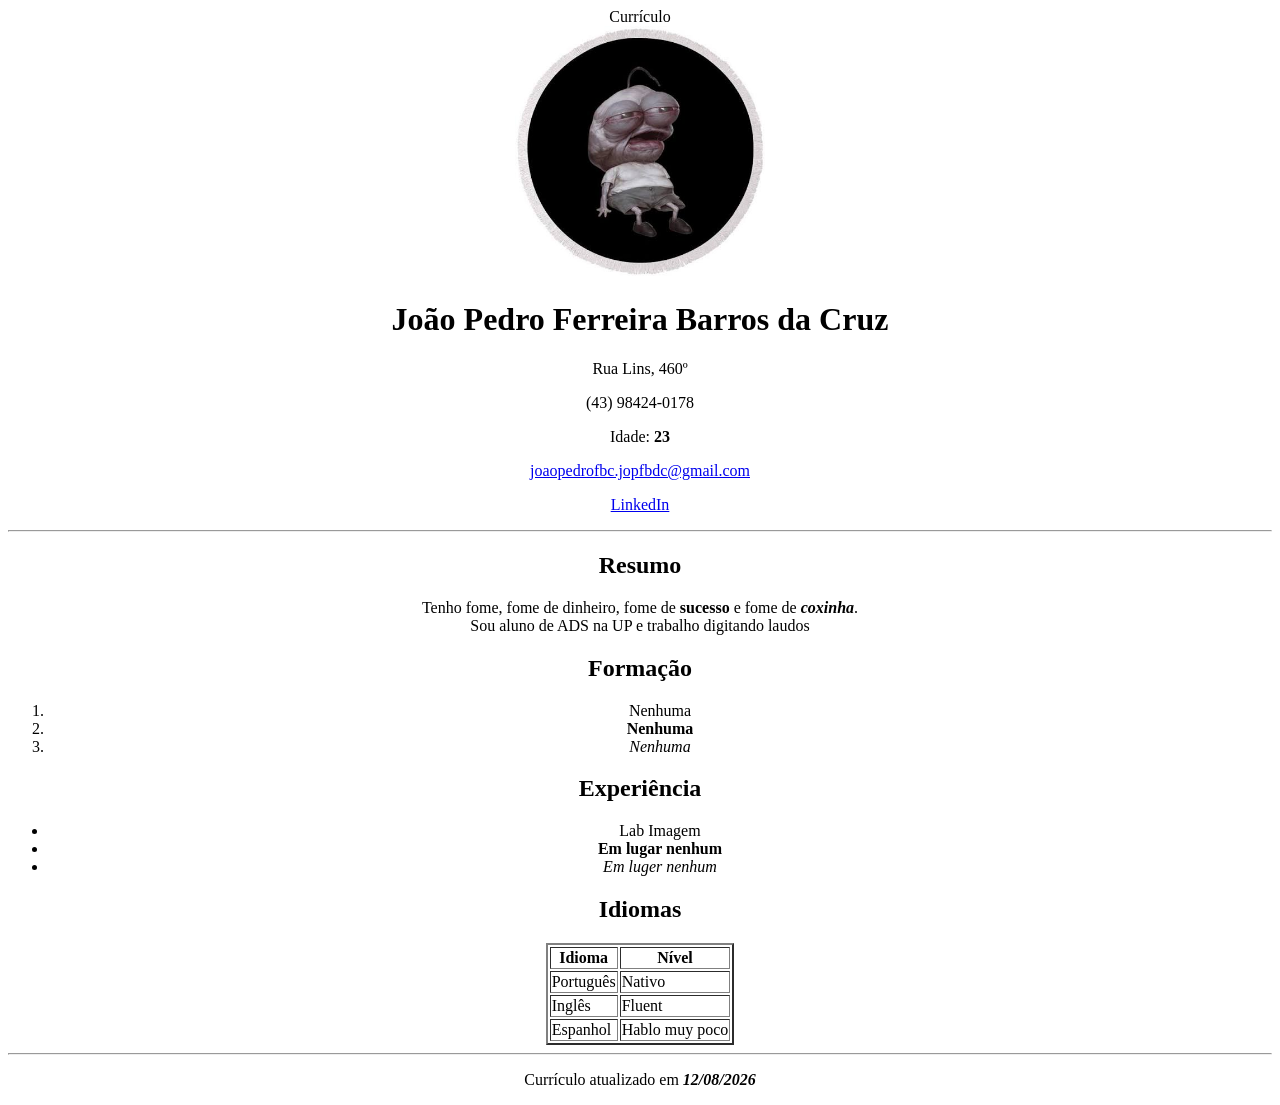
<file: aula_2/index.html>
<!DOCTYPE html>
<html lang="pt-br">
    <head>
        <meta charset="UTF-8">
        <tittle><center>Currículo</center></tittle>

    </head>

    <body>
        <center>
        <div id="cabeçalho">
            <img src="./images/foto_de_perfil.jpg" alt="Foto de Perfil" width="250" height="250">
            <h1>João Pedro Ferreira Barros da Cruz</h1>
            <p>Rua Lins, 460º</p>
            <p>(43) 98424-0178</p>
            <p>Idade: <b>23</b></p>
            <p>
                <a href="mailto:joaopedrofbc.jopfbdc@gmail.com">joaopedrofbc.jopfbdc@gmail.com</a>
            </p>
            <p>
                <a href="https://www.linkedin.com">LinkedIn</a>
            </p>
        </div>
        <hr>
        <div id="conteudo">
            <div>
                <h2>Resumo</h2>
                <p>
                    Tenho fome, fome de dinheiro, fome de <b>sucesso</b> e fome de <i><b>coxinha</b></i>.<br>
                    Sou aluno de ADS na UP e trabalho digitando laudos
                </p>
            </div>

            <div>
                <h2>Formação</h2>
                <ol>
                    <li>Nenhuma</li>
                    <li><b>Nenhuma</b></li>
                    <li><i>Nenhuma</i></li>
                </ol>
            </div>

            <div>
                <h2>Experiência</h2>
                <ul>
                    <li>Lab Imagem</li>
                    <li><b>Em lugar nenhum</b></li>
                    <li><i>Em luger nenhum</i></li>
                </ul>
            </div>

            <div>
                <h2>Idiomas</h2>
                <table border="2">
                    <tr>
                        <th>Idioma</th>
                        <th>Nível</th>
                    </tr>

                    <tr>
                        <td>Português</td>
                        <td>Nativo</td>
                    </tr>

                    <tr>
                        <td>Inglês</td>
                        <td>Fluent</td>
                    </tr>

                    <tr>
                        <td>Espanhol</td>
                        <td>Hablo muy poco</td>
                    </tr>
                </table>
            </div>
            <hr>

        </div>

        <div id="rodape">
            <p>
                Currículo atualizado em <b><i>12/08/2026</i></b></p>
            </p>
        </div>
        </center>
    </body>
</html>
</file>
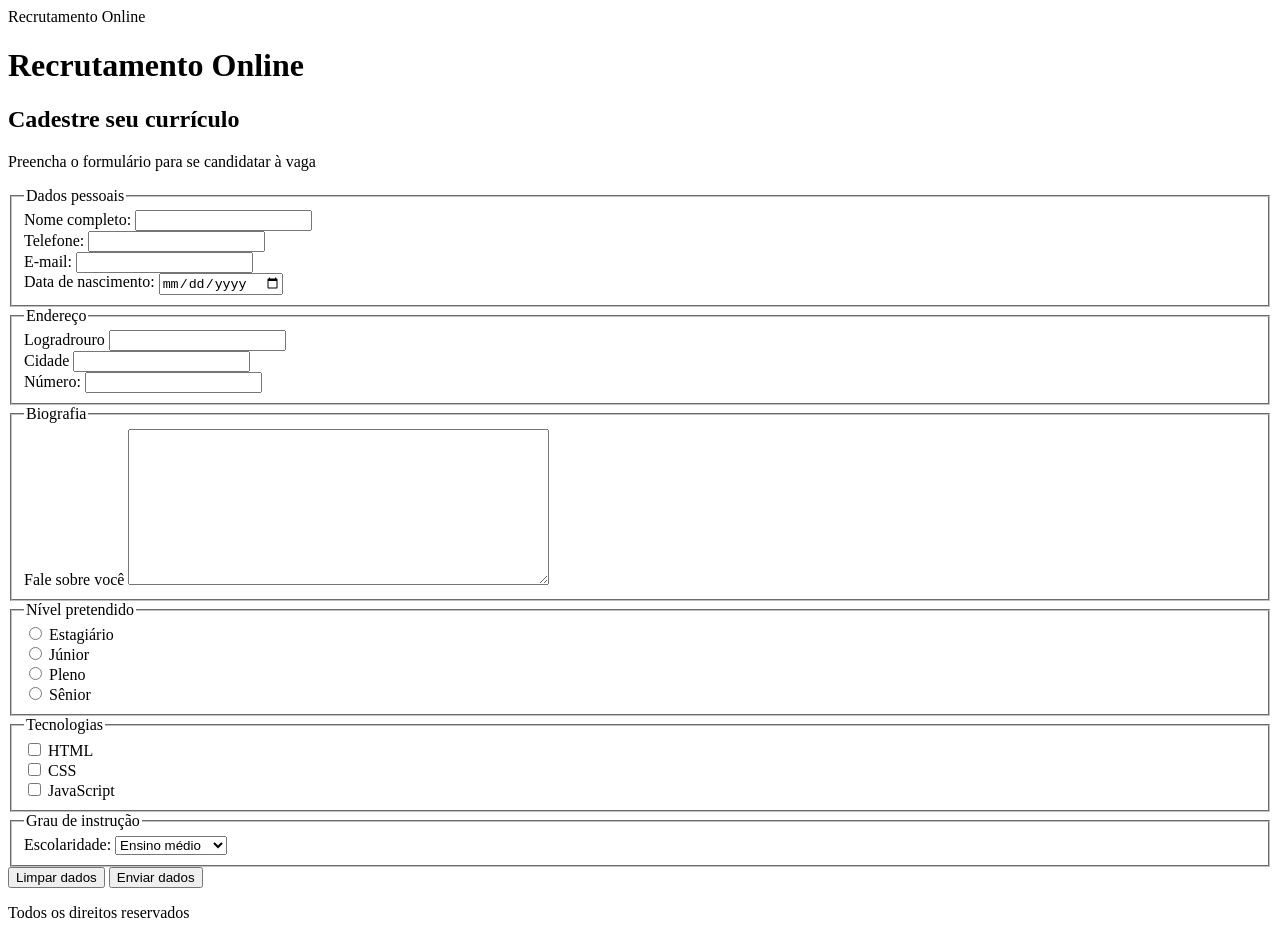
<file: aula_3/index.html>
<!DOCTYPE html>
<html lang="pt-br">
    <head>
        <tittle>Recrutamento Online</tittle>
        <meta charset="UTF-8">
    </head>
    <body>
        <header>
            <h1>Recrutamento Online</h1>
        </header>
        <main>
            <section>
                <h2>Cadestre seu currículo</h2>
                <form action="#" method="get">
                    <p>Preencha o formulário para se candidatar à vaga</p>
                    <fieldset>
                        <legend>Dados pessoais</legend>
                        <div>
                            <lable for="nome_id">Nome completo:</lable>
                            <input id="nome_id" 
                                   name="nome" 
                                   type="text">
                        </div>

                        <div>
                            <lable for="telefone_id">Telefone:</lable>
                            <input id="telefone_id" 
                                   nome="telefone" 
                                   type="tel">
                        </div>

                        <div>
                            <lable for="email_id">E-mail:</lable>
                            <input id="email_id"
                                   name="email" 
                                   type="email">
                        </div>

                        <div>
                            <lable for="data_nasc_id">Data de nascimento:</lable>
                            <input id="data_nasc_id" 
                                   name="data_nasc" 
                                   type="date">
                        </div>
                    </fieldset>

                    <fieldset>
                        <legend>Endereço</legend>
                        <div>
                            <lable for="logradouro_id">Logradrouro</lable>
                            <input id="logradouro_id" 
                                   name="logradouro" 
                                   type="text">
                        </div>

                        <div>
                            <lable for="cidade_id">Cidade</lable>
                            <input id="cidade_id" name="cidade" type="text">
                        </div>

                        <div>
                            <lable for="numero_id">Número:</lable>
                            <input id="numero_id" 
                                   name="numero" 
                                   type="number">
                        </div>
                    </fieldset>

                    <fieldset>
                        <legend>Biografia</legend>
                        <div>
                            <lable for="resumo_id">Fale sobre você</lable>
                            <textarea id="resumo_id" 
                                      name="resumo" 
                                      rows="10" 
                                      cols="50"></textarea>
                        </div>
                    </fieldset>

                    <fieldset>
                        <legend>Nível pretendido</legend>
                        <div>
                            <input id="estagiário_id"
                                   name="nivel" 
                                   type="radio"
                                   value="estagiário">
                            <lable for="estagiário_id">Estagiário</lable>
                        </div>

                        <div>
                            <input id="junior_id"
                                   name="nivel"
                                   type="radio"
                                   value="junior">
                            <lable for="junior_id">Júnior</lable>
                        </div>

                        <div>
                            <input id="pleno_id"
                                   name="nivel"
                                   type="radio"
                                   value="pleno">
                            <lable for="pleno_id">Pleno</lable>
                        </div>

                        <div>
                            <input id="senior_id"
                                   name="nivel"
                                   type="radio"
                                   value="senior">
                            <lable for="senior_id">Sênior</lable>
                        </div>
                    </fieldset>

                    <fieldset>
                        <legend>Tecnologias</legend>
                        <div>
                            <input id="tec_html_id"
                                   name="tecnologia"
                                   type="checkbox"
                                   value="html">
                            <lable for="tec_html_id">HTML</lable>
                        </div>

                        <div>
                            <input id="tec_css_id"
                                   name="tecnologias"
                                   type="checkbox"
                                   value="css">
                            <lable for="tec_css_id">CSS</lable>
                        </div>

                        <div>
                            <input id="tec_js_id"
                                   name="tecnologias"
                                   type="checkbox"
                                   value="js">
                            <lable for="tec_js_id">JavaScript</lable>
                        </div>
                    </fieldset>

                    <fieldset>
                        <legend>Grau de instrução</legend>
                        <div>
                            <lable for="escolaridade_id">Escolaridade:</lable>
                            <select id="escolaridade_id" name="escolaridade">
                                <option value="medio">Ensino médio</option>
                                <option value="graduação">Graduação</option>
                                <option value="pos">Pós graduação</option>  
                            </select>
                        </div>
                    </fieldset>
                    
                    <div>
                        <button type="reset">Limpar dados</button>
                        <button type="submit">Enviar dados</button>
                    </div>
                </form>
            </section>
        </main>
        <footer>
            <p>Todos os direitos reservados</p>
        </footer>
    </body>
</html>
</file>
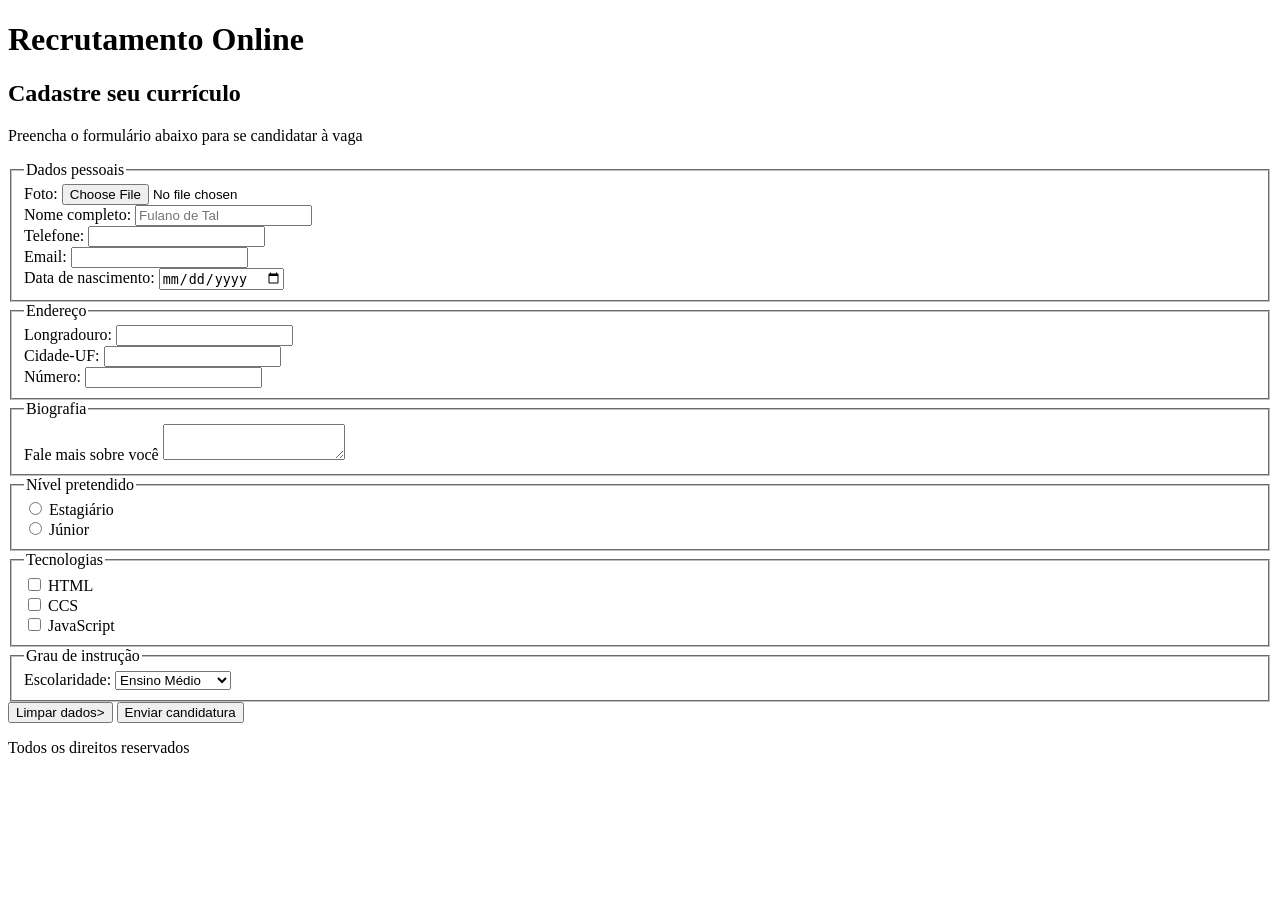
<file: aula_4/index.html>
<!DOCTYPE html>
<html lang="pt-br">
  <head>
    <title>Recrutamento Online</title>
    <meta charset="UTF-8">
  </head>
  <body>
    <header>
       <h1>Recrutamento Online</h1>
    </header>
    <main>
       <section>
          <h2>Cadastre seu currículo</h2>
          <form action="https://postman-echo.com/post" method="post" enctype="miltipart/form-data">
            <p>Preencha o formulário abaixo para se candidatar à vaga</p>
            <fieldset>
                <legend>Dados pessoais</legend>
               <div>
                <label for="foto_id">Foto:</label>
                <input id="foto_id" name="foto" type="file" accept="image/*">
               </div>
                <div>
                    <label for="nome_id">Nome completo:</label>
                    <input id="nome_id" name="nome" type="text" placeholder="Fulano de Tal">
                 </div>
                 <div>
                    <label for="telefone_id">Telefone:</label>
                    <input id="telefone_id" name="telefone" type="tel" required>
                 </div>
                 <div>
                    <label for="email_id">Email:</label>
                    <input id="email_id" name="email" type="email">
                 </div>
                 <div>
                    <label for="data_nasc_id">Data de nascimento:</label>
                    <input id="data_nasc_id" name="data_nasc" type="date">
                 </div>
            </fieldset>
            <fieldset>
                <legend>Endereço</legend>
                <div>
                    <label for="longradouro_id">Longradouro:</label>
                    <input id="longradouro_id" name="longradouro" type="text">
                </div>
                <div>
                    <label for="cidade_id">Cidade-UF:</label>
                    <input id="cidade_id" name="cidade" type="text">
                </div>
                <div> 
                    <label for="numero_id">Número:</label>
                    <input id="numero_id" name="numero" type="number">
                </div>
            </fieldset>
            <fieldset>
                <legend>Biografia</legend>
                <div>
                    <label for="resumo_id">Fale mais sobre você</label>
                    <textarea id="resumo_id" name="resumo" rowrs="16"></textarea>
                </div>
            </fieldset>
            <fieldset>
                <legend>Nível pretendido</legend>
                <div>
                    <input id="estagiário_id" name="nível" type="radio" value="estagiário">
                    <label for="estagiário_id">Estagiário</label>
                </div>
                <div>
                    <input id="junior_id" name="nível" type="radio" value="junior">
                    <label fdor="junior_id">Júnior</label>
                </div>
            </fieldset>
            <fieldset>
                <legend>Tecnologias</legend>
                <div>
                    <input id="tech_html_id" name="tecnologia" type="checkbox" value="html">
                    <label for="tech_html_id">HTML</label>
                </div>
                <div>
                  <input id="tec_css_id" name="tecnologia" type="checkbox" value="css">
                    <label for="tec_css_id">CCS</label>
                </div>
                <div>
                     <input id="tec_js_id" name="tecnologia" type="checkbox" value="js">
                    <label for="tec_js_id">JavaScript</label>
                </div>
            </fieldset>
            <fieldset>
                <legend>Grau de instrução</legend>
                <div>
                    <label for="escolaridade_id">Escolaridade:</label>
                    <select id="escolaridade_id" name="escolaridade">
                    <option value="medio">Ensino Médio</option>
                    <option value="garduacao">Graduação</option>
                    <option value="pos">Pós-Graduação</option>
                <select>
                </div>
            </fieldset>
            <div>
            <button type="reset">Limpar dados></button>
            <button typr="submit">Enviar candidatura</button>
            </div>
          </form>
       </section>
    </main>
    <footer>
<p>Todos os direitos reservados</p>
    </footer>
  </body>
</html>
</file>
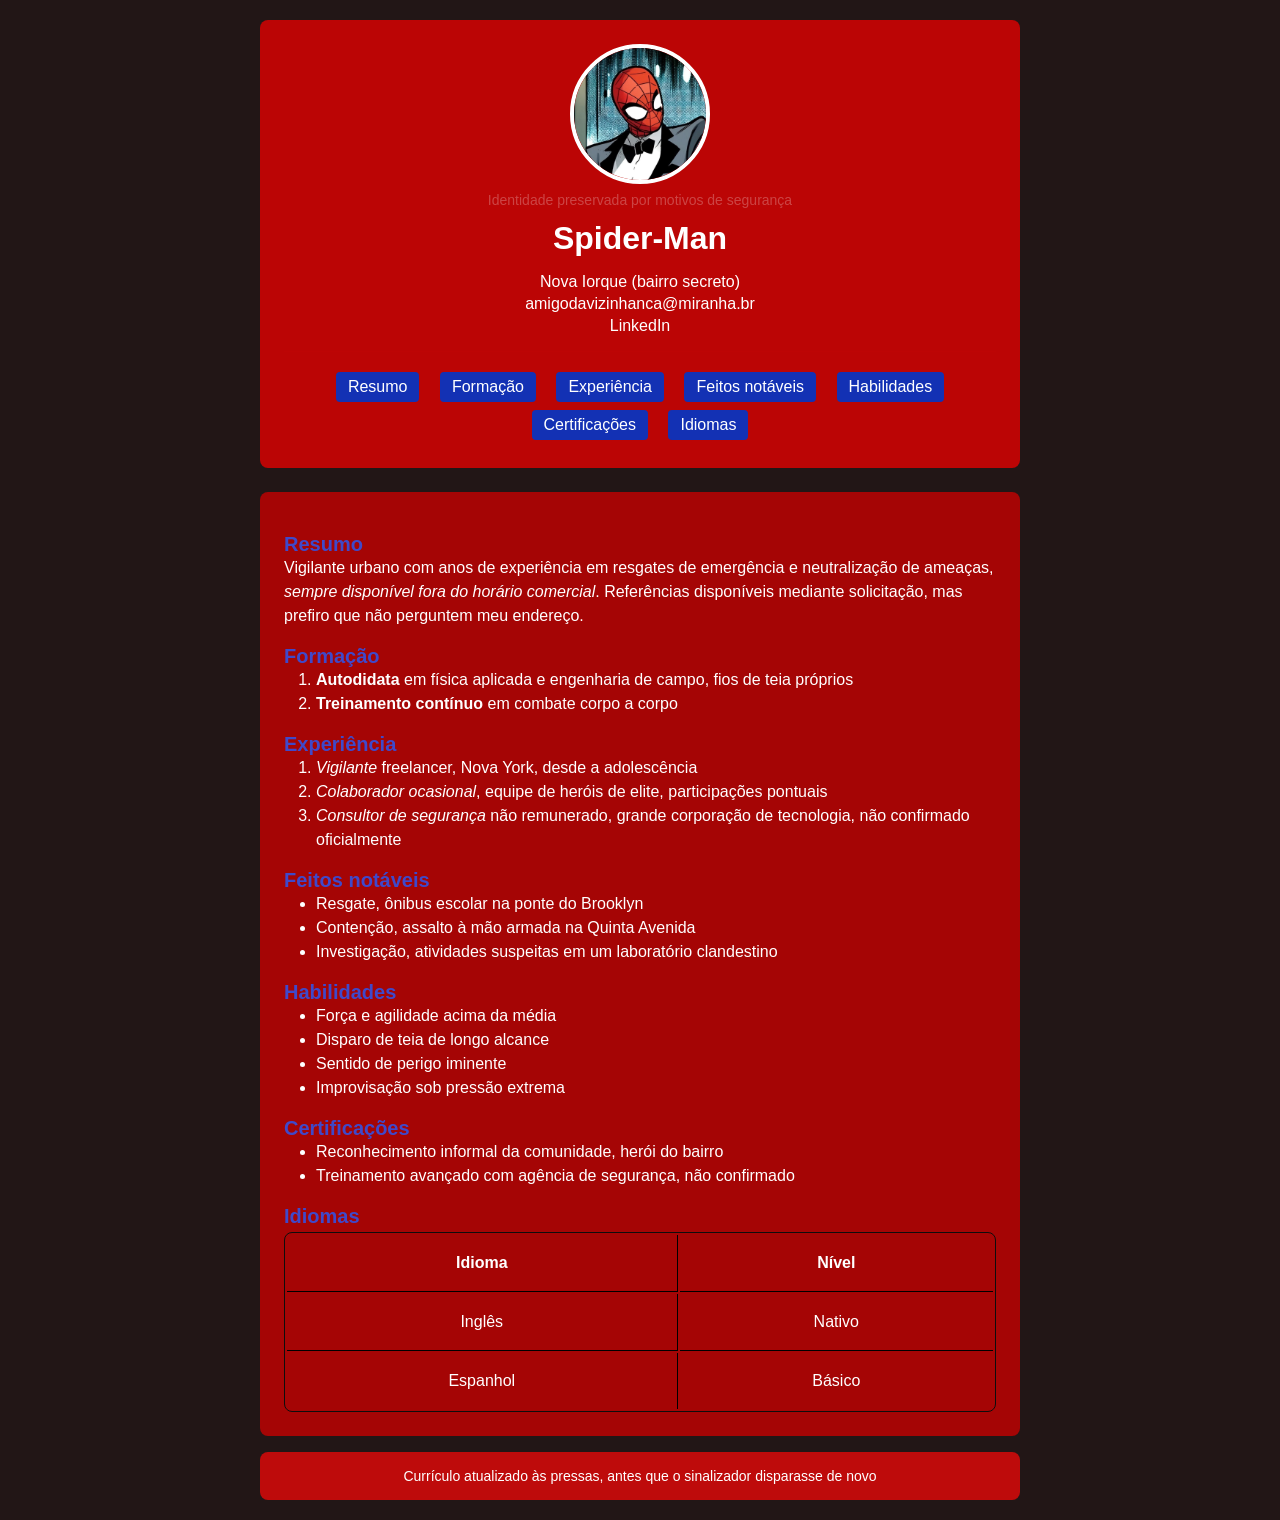
<file: aula_5/index.html>
<!DOCTYPE html>
<html lang="pt-br">
<head>
  <meta charset="UTF-8" />
  <meta name="viewport" content="width=device-width, initial-scale=1.0" />
  <title>Currículo Spider-Man</title>
  <link rel="stylesheet" href="./style/global.css">
</head>
<body>
  <header>
    <figure>
      <img src="./imagens/miranha.jpg" alt="Foto de perfil, pessoa mascarada com traje vermelho e azul" />
      <figcaption>Identidade preservada por motivos de segurança</figcaption>
    </figure>
    <h1>Spider-Man</h1>
    <div class="header-info">
      <p>Nova Iorque (bairro secreto)</p>
      <p>
        <a href="mailto:amigodavizinhanca@miranha.br">amigodavizinhanca@miranha.br</a>
      </p>
      <p>
        <a href="https://www.linkedin.com/in/miranha/">LinkedIn</a>
      </p>
      <nav>
        <ul>
          <li><a href="#resumo">Resumo</a></li>
          <li><a href="#formacao">Formação</a></li>
          <li><a href="#experiencia">Experiência</a></li>
          <li><a href="#feitos">Feitos notáveis</a></li>
          <li><a href="#habilidades">Habilidades</a></li>
          <li><a href="#certificacoes">Certificações</a></li>
          <li><a href="#idiomas">Idiomas</a></li>
        </ul>
      </nav>
    </div>
  </header>

  <main>
    <section id="resumo">
      <h2>Resumo</h2>
      <p>
        Vigilante urbano com anos de experiência em resgates de emergência e neutralização de ameaças,
        <em>sempre disponível fora do horário comercial</em>. Referências disponíveis mediante solicitação,
        mas prefiro que não perguntem meu endereço.
      </p>
    </section>

    <section id="formacao">
      <h2>Formação</h2>
      <ol>
        <li><strong>Autodidata</strong> em física aplicada e engenharia de campo, fios de teia próprios</li>
        <li><strong>Treinamento contínuo</strong> em combate corpo a corpo</li>
      </ol>
    </section>

    <section id="experiencia">
      <h2>Experiência</h2>
      <ol>
        <li><em>Vigilante</em> freelancer, Nova York, desde a adolescência</li>
        <li><em>Colaborador ocasional</em>, equipe de heróis de elite, participações pontuais</li>
        <li><em>Consultor de segurança</em> não remunerado, grande corporação de tecnologia, não confirmado oficialmente</li>
      </ol>
    </section>

    <section id="feitos">
      <h2>Feitos notáveis</h2>
      <ul>
        <li>Resgate, ônibus escolar na ponte do Brooklyn</li>
        <li>Contenção, assalto à mão armada na Quinta Avenida</li>
        <li>Investigação, atividades suspeitas em um laboratório clandestino</li>
      </ul>
    </section>

    <section id="habilidades">
      <h2>Habilidades</h2>
      <ul>
        <li>Força e agilidade acima da média</li>
        <li>Disparo de teia de longo alcance</li>
        <li>Sentido de perigo iminente</li>
        <li>Improvisação sob pressão extrema</li>
      </ul>
    </section>

    <section id="certificacoes">
      <h2>Certificações</h2>
      <ul>
        <li>Reconhecimento informal da comunidade, herói do bairro</li>
        <li>Treinamento avançado com agência de segurança, não confirmado</li>
      </ul>
    </section>

    <section id="idiomas">
      <h2>Idiomas</h2>
      <table>
        <thead>
          <tr>
            <th scope="col">Idioma</th>
            <th scope="col">Nível</th>
          </tr>
        </thead>
        <tbody>
          <tr>
            <td>Inglês</td>
            <td>Nativo</td>
          </tr>
          <tr>
            <td>Espanhol</td>
            <td>Básico</td>
          </tr>
        </tbody>
      </table>
    </section>
  </main>

  <footer>
    <p>Currículo atualizado às pressas, antes que o sinalizador disparasse de novo</p>
  </footer>
</body>

</html>
</file>
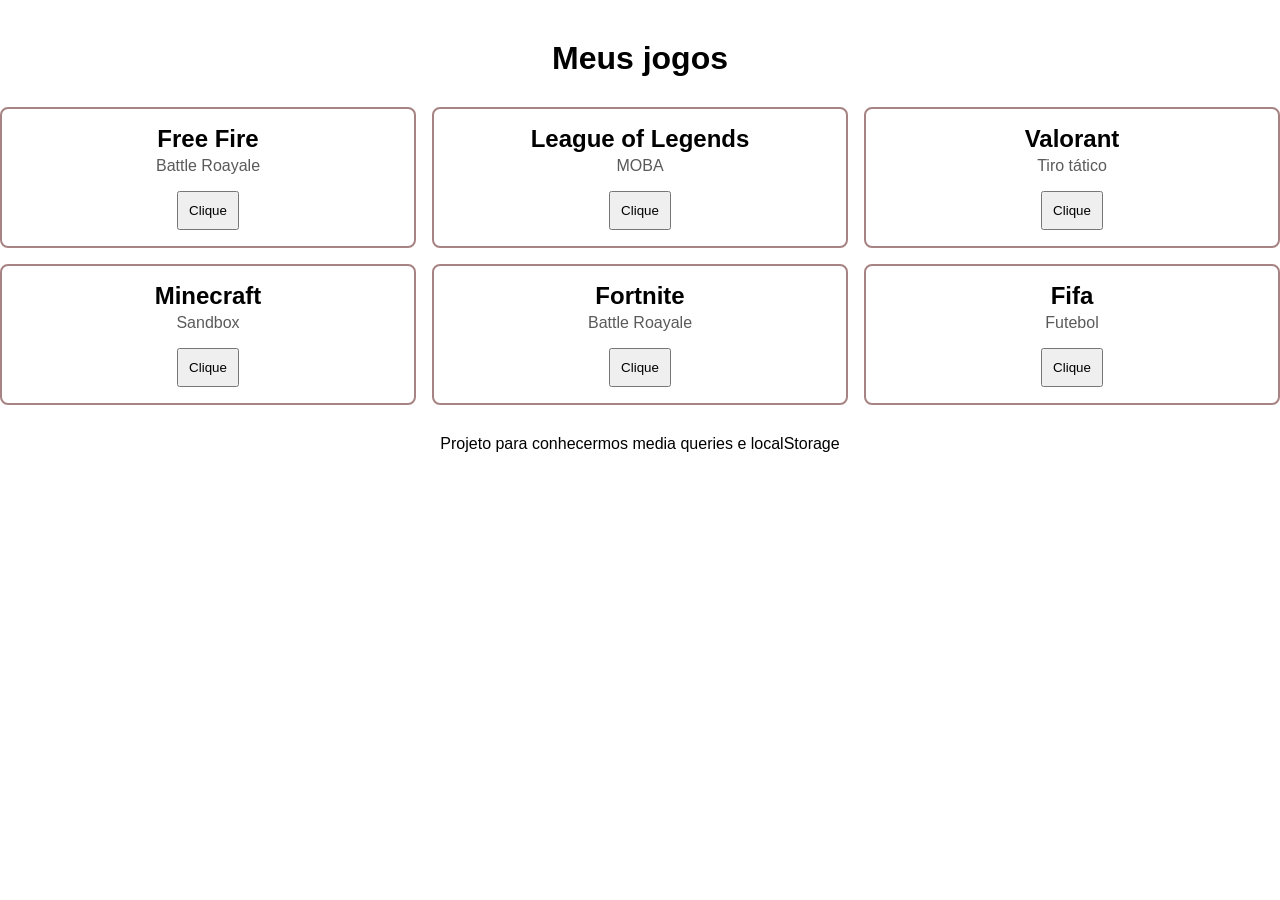
<file: aula_9/index.html>
<!DOCTYPE html>
<html lang="pt-BR">
<head>
    <meta charset="UTF-8">
    <meta name="viewport" content="width=device-width, initial-scale=1.0">
    <link rel="stylesheet" href="./styles/global.css">
    <script src="./script/index.js" defer></script>
    <title>Meus jogos</title>
</head>

<body>
    <header>
        <h1>Meus jogos</h1>
    </header>

    <main>
        <section class="container-cards">
            
            <div class="card" id="free-fire">
                <h2>Free Fire</h2>
                <p>Battle Roayale</p>
                <button onclick="marcar('free-fire', 'Free fire')">Clique</button>
            </div>

            <div class="card" id="lol">
                <h2>League of Legends</h2>
                <p>MOBA</p>
                <button onclick="marcar('lol', 'League of Legends')">Clique</button>
            </div>

            <div class="card" id="valorant">
                <h2>Valorant</h2>
                <p>Tiro tático</p>
                <button onclick="marcar('valorant', 'Valorant')">Clique</button>
            </div>

            <div class="card" id="minecraft">
                <h2>Minecraft</h2>
                <p>Sandbox</p>
                <button onclick="marcar('minecraft', 'Minecraft')">Clique</button>
            </div>

            <div class="card" id="fortnite">
                <h2>Fortnite</h2>
                <p>Battle Roayale</p>
                <button onclick="marcar('fortnite', 'Fortnite')">Clique</button>
            </div>

            <div class="card" id="fifa">
                <h2>Fifa</h2>
                <p>Futebol</p>
                <button onclick="marcar('fifa', 'Fifa')">Clique</button>
            </div>

        </section>
    </main>

    <footer>
        <p>Projeto para conhecermos media queries e localStorage</p>
    </footer>
</body>
</html>
</file>
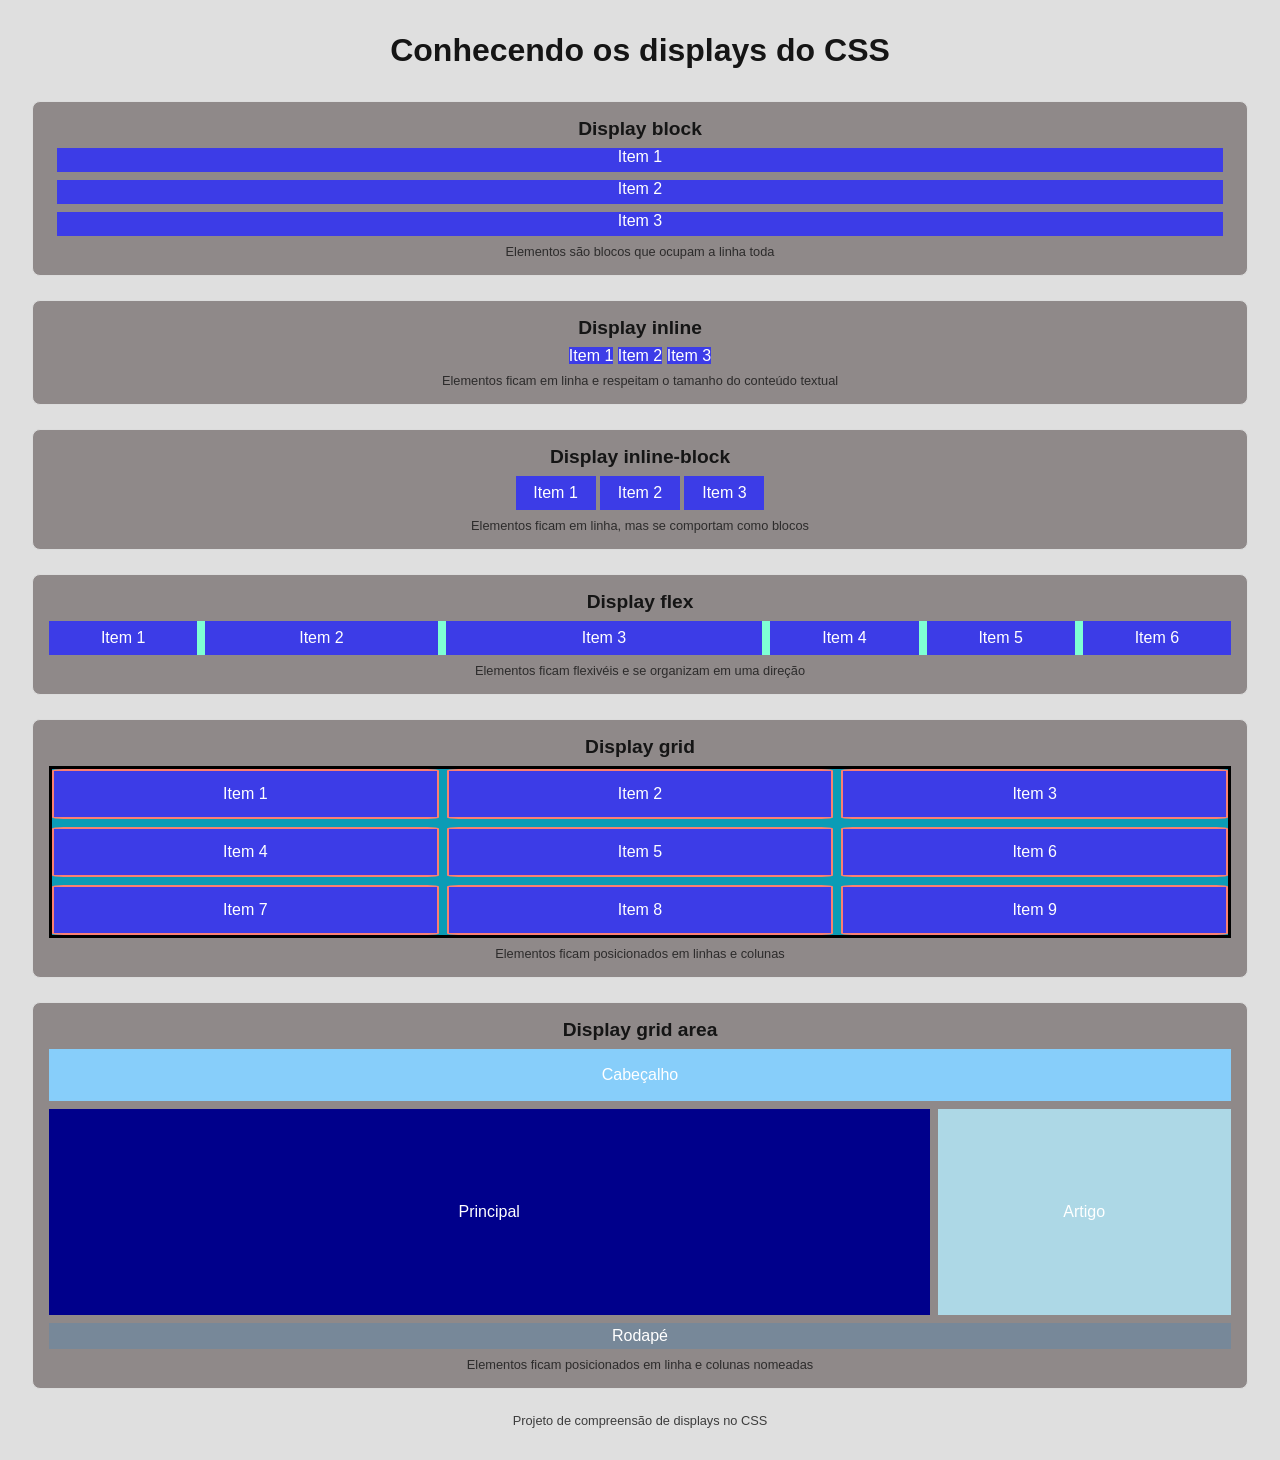
<file: aula_6/exemplos/index.html>
<!DOCTYPE html>
<html lang="pt-br">
    <head>
        <meta charset="UTF-8">
        <meta name="viewport" content="width=device-width initial-scale=1.0">
        <link rel="stylesheet" href="./styles/global.css">
        <link rel="icon" href="./images/icons8-bloco-16.png" type="image/x-icon">
        <title>Conhecendo os displays</title>
    </head>

    <body>
        <header>
            <h1>Conhecendo os displays do CSS</h1>
        </header>

        <main>
            <section>
                <h2>Display block</h2>
                <div class="container-block">
                    <div class="item">Item 1</div>
                    <div class="item">Item 2</div>
                    <div class="item">Item 3</div>
                </div>
                <p>Elementos são blocos que ocupam a linha toda</p>
            </section>

            <section>
                <h2>Display inline</h2>
                <div class="container-inline">
                    <div class="item">Item 1</div>
                    <div class="item">Item 2</div>
                    <div class="item">Item 3</div>
                </div>
                <p>Elementos ficam em linha e respeitam o tamanho do conteúdo textual</p>
            </section>

            <section>
                <h2>Display inline-block</h2>
                <div class="container-inline-block">
                    <div class="item">Item 1</div>
                    <div class="item">Item 2</div>
                    <div class="item">Item 3</div>
                </div>
                <p>Elementos ficam em linha, mas se comportam como blocos</p>
            </section>

            <section>
                <h2>Display flex</h2>
                <div class="container-flex">
                    <div class="item">Item 1</div>
                    <div id="item-2" class="item">Item 2</div>
                    <div id="item-3" class="item">Item 3</div>
                    <div class="item">Item 4</div>
                    <div class="item">Item 5</div>
                    <div class="item">Item 6</div>
                </div>
                <p>Elementos ficam flexivéis e se organizam em uma direção</p>
            </section>

            <section>
                <h2>Display grid</h2>
                <div class="container-grid">
                    <div class="item">Item 1</div>
                    <div class="item">Item 2</div>
                    <div class="item">Item 3</div>
                    <div class="item">Item 4</div>
                    <div class="item">Item 5</div>
                    <div class="item">Item 6</div>
                    <div class="item">Item 7</div>
                    <div class="item">Item 8</div>
                    <div class="item">Item 9</div>  
                </div>
                <p>Elementos ficam posicionados em linhas e colunas</p>
            </section>

            <section>
                <h2>Display grid area</h2>
                <div class="container-grid-area">
                    <div class="item item-cabecalho">Cabeçalho</div>
                    <div class="item item-principal">Principal</div>
                    <div class="item item-artigo">Artigo</div>
                    <div class="item item-rodape">Rodapé</div>
                </div>
                <p>Elementos ficam posicionados em linha e colunas nomeadas</p>
            </section>
        </main>

        <footer>
            <p>Projeto de compreensão de displays no CSS</p>
        </footer>
    </body>
</html>
</file>
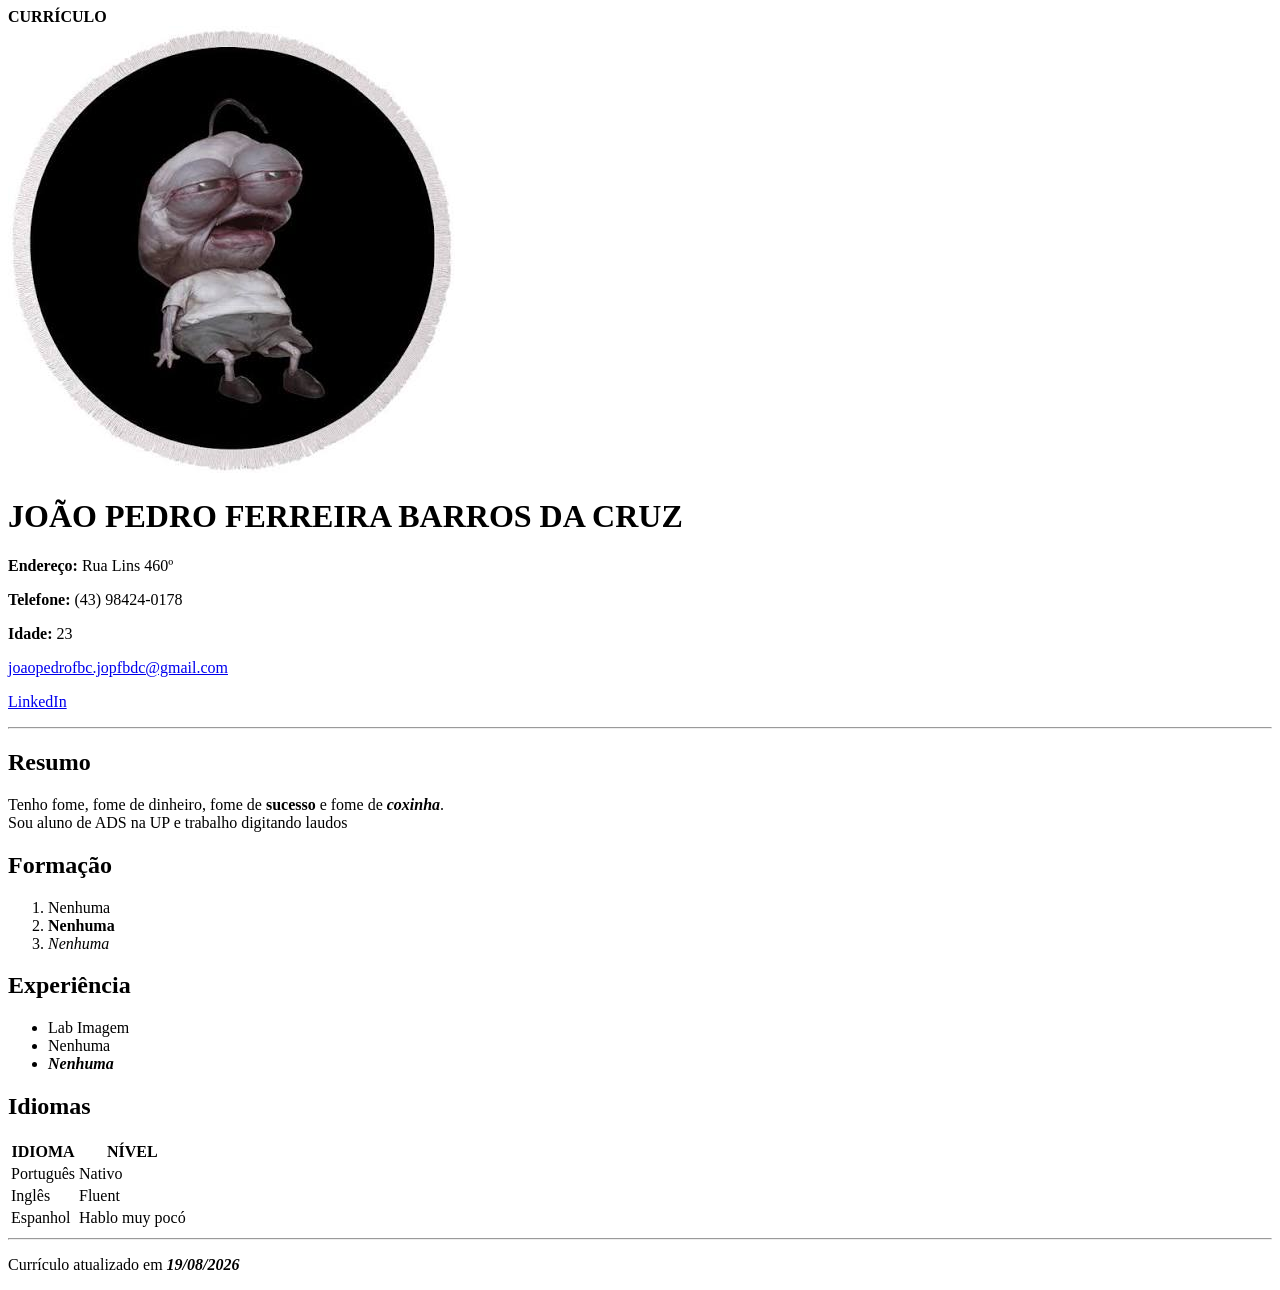
<file: aula_2/index_hmtl_semantico.html>
<!DOCTYPE html>
<hmtl lang="pt-br">
    <head>
        <meta charset="UTF-8">
        <tittle><strong>CURRÍCULO</strong></tittle>
    </head>

    <body>
            <header>
                <img src="./images/foto_de_perfil.jpg" alt="Foto de Perfil">
                <h1><strong>JOÃO PEDRO FERREIRA BARROS DA CRUZ</strong></h1>
                <p><strong>Endereço:</strong> Rua Lins 460º</p>
                <p><strong>Telefone:</strong> (43) 98424-0178</p>
                <p><strong>Idade:</strong> 23</p>
                <p>
                    <a href="mailto:joaopedrofbc.jopfbdc@gmail.com">joaopedrofbc.jopfbdc@gmail.com</a>
                </p>

                <p>
                    <a href="https://linkedin.com">LinkedIn</a>
                </p>
            </header>
            
            <hr>

            <main>
                <section>
                    <h2>Resumo</h2>
                    <p>
                        Tenho fome, fome de dinheiro, fome de <strong>sucesso</strong> e fome de <em><strong>coxinha</strong></em>.<br>
                        Sou aluno de ADS na UP e trabalho digitando laudos
                    </p>
                </section>

                <section>
                    <h2>Formação</h2>
                    <ol>
                        <li>Nenhuma</li>
                        <li><strong>Nenhuma</strong></li>
                        <li><em>Nenhuma</em></li>
                    </ol>
                </section> 

                <section>
                    <h2>Experiência</h2>
                    <ul>
                        <li>Lab Imagem</li>
                        <li>Nenhuma</li>
                        <li><em><strong>Nenhuma</strong></em></li>
                    </ul>
                </section>

                <section>
                    <h2>Idiomas</h2>
                    <table>
                        <tr>
                            <th><strong>IDIOMA</strong></th>
                            <th><strong>NÍVEL</strong></th>
                        </tr>

                        <tr>
                            <td>Português</td>
                            <td>Nativo</td>
                        </tr>

                        <tr>
                            <td>Inglês</td>
                            <td>Fluent</td>
                        </tr>

                        <tr>
                            <td>Espanhol</td>
                            <td>Hablo muy pocó</td>
                        </tr>
                    </table>
                </section>
            </main>
            <hr>
            <footer>
                <p>
                    Currículo atualizado em <strong><em>19/08/2026</em></strong>
                </p>
            </footer>
    </body>
</hmtl>
</file>
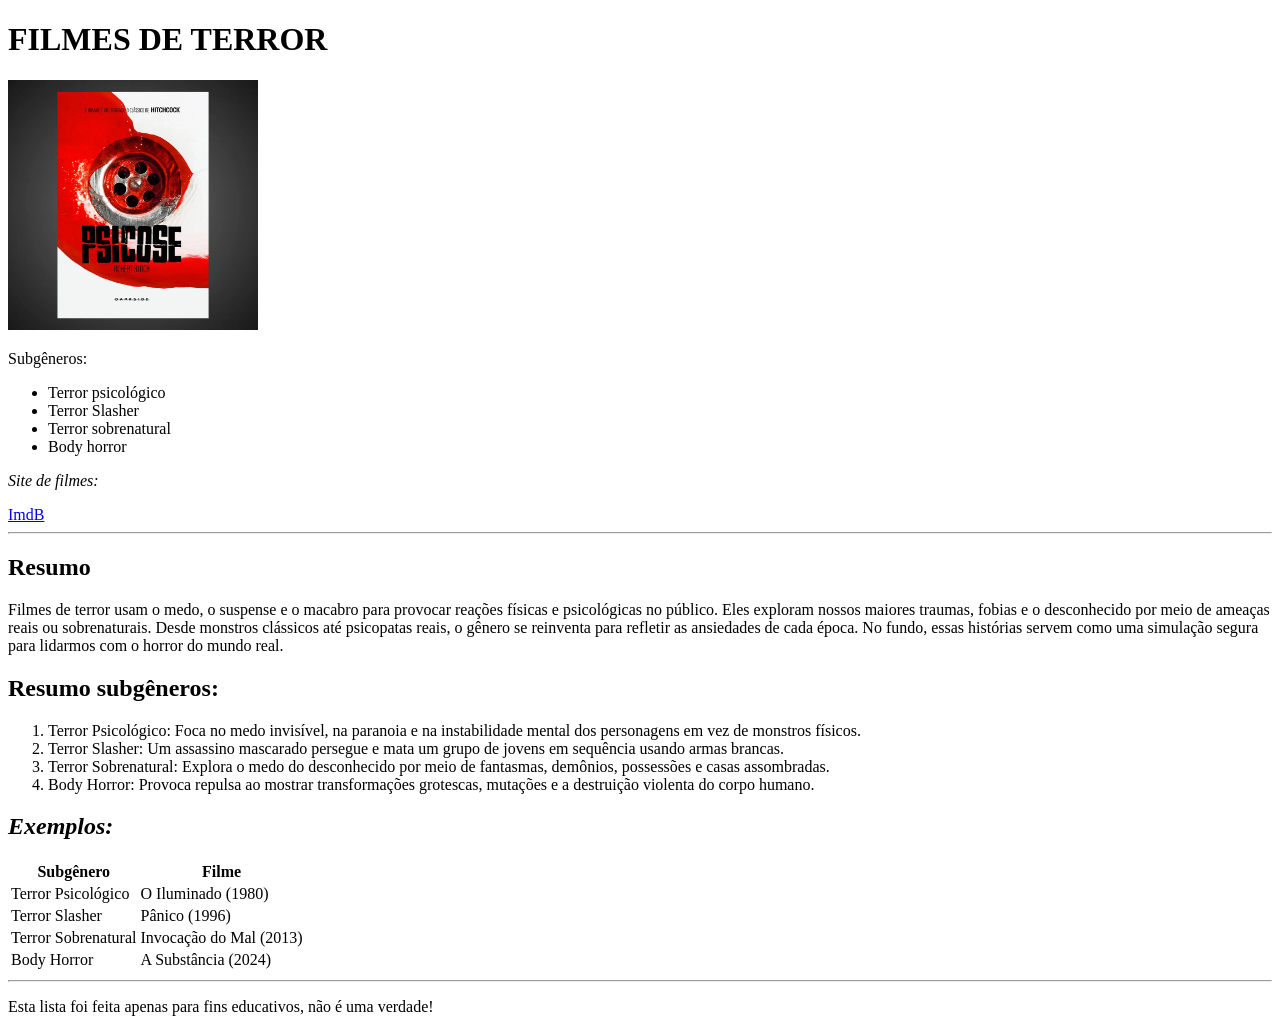
<file: aula_2/meu_arquivo_html.html>
<!DOCTYPE html>
<html lang="pt-br">
    <head>
        <meta charset="UTF-8">
        <title>Filmes de Terror</title> 
    </head>

    <bod>
        <header>
            <h1><strong>FILMES DE TERROR</strong></h1>
            <img src ="images/filme psicose capa.webp" alt= "Foto de exemplo" width="250" height="250">
            <p>Subgêneros:</p>
            <ul>
                <li>Terror psicológico</li>
                <li>Terror Slasher</li>
                <li>Terror sobrenatural</li>
                <li>Body horror</li>
            </ul>
            <p><em>Site de filmes:</em></p>
            <a href ="https://imdb.com">ImdB</a>
        </header>

        <hr>

        <main>
            <section>
                <h2>Resumo</h2>
                <p>
                    Filmes de terror usam o medo, o suspense e o macabro para provocar reações físicas e psicológicas no público. Eles exploram nossos maiores traumas, 
                    fobias e o desconhecido por meio de ameaças reais ou sobrenaturais. Desde monstros clássicos até psicopatas reais, o gênero se reinventa para 
                    refletir as ansiedades de cada época. No fundo, essas histórias servem como uma simulação segura para lidarmos com o horror do mundo real.
                </p>
            </section>

            <section>
                <h2>Resumo subgêneros: </h2>
                <ol>
                    <li>Terror Psicológico: Foca no medo invisível, na paranoia e na instabilidade mental dos personagens em vez de monstros físicos.</li>
                    <li>Terror Slasher: Um assassino mascarado persegue e mata um grupo de jovens em sequência usando armas brancas.</li>
                    <li>Terror Sobrenatural: Explora o medo do desconhecido por meio de fantasmas, demônios, possessões e casas assombradas.</li>
                    <li>Body Horror: Provoca repulsa ao mostrar transformações grotescas, mutações e a destruição violenta do corpo humano.</li>
                </ol>
            </section>

            <section>
                <h2><strong><em>Exemplos:</em></strong></h2>
                <table>
                    <tr>
                        <th><strong>Subgênero</strong></th>
                        <th><strong>Filme</strong></th>
                    </tr>

                    <tr>
                        <td>Terror Psicológico</td>
                        <td>O Iluminado (1980)</td>
                    </tr>

                    <tr>
                        <td>Terror Slasher</td>
                        <td>Pânico (1996)</td>
                    </tr>

                    <tr>
                        <td>Terror Sobrenatural</td>
                        <td>Invocação do Mal (2013)</td>
                    </tr>

                    <tr>
                        <td>Body Horror</td>
                        <td>A Substância (2024)</td>
                    </tr>
                </table>
            </section>
        </main>

        <hr>

        <footer>
            <p>
                Esta lista foi feita apenas para fins educativos, não é uma verdade!
            </p>
        </footer>
    </body>
</html>
</file>
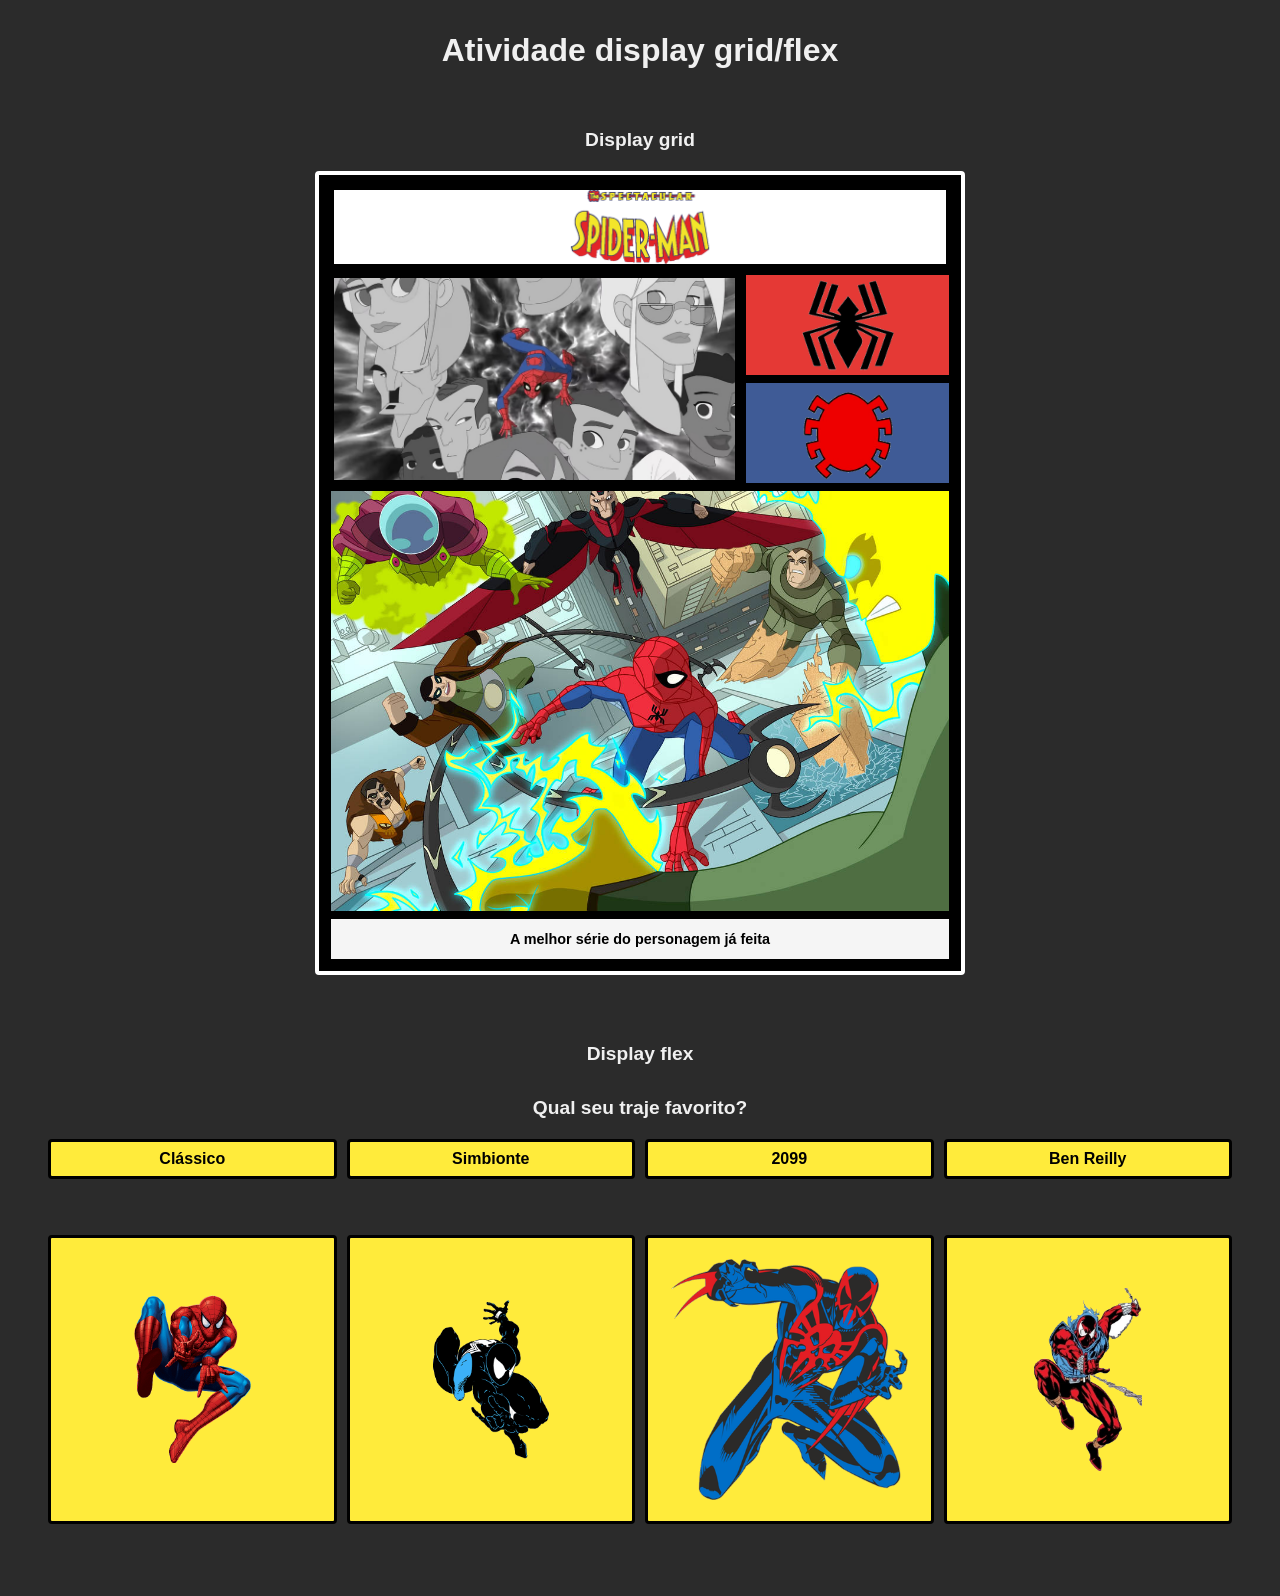
<file: aula_6/aitividade/asdasdsadasdasd.html>
<!DOCTYPE html>
<html lang="pt-br">
    <head>
        <meta charset="UTF-8">
        <meta name="viewport" content="width=device-width initial-scale=1.0">
        <link rel="stylesheet" href="./styles/global.css">
        <link rel="icon" href="./images/homem-aranha.png" type="image/x-icon">
        <title>Atividade display</title>
    </head>

    <body>
        <header>
            <h1>Atividade display grid/flex</h1>
        </header>

        <main>
            <section>
                <h2>Display grid</h2>
                <div class="container-grid-area">
                    <div class="item item-cabecalho">
                        <img src="./images/logo-spetacular-omiaranha.png" alt="Logo espetacular homem-aranha">
                    </div>
                    <div class="item item-artigo"><img src="./images/foto_foda_omi_aranha.png" alt="Foto Homem Aranha">
                    </div>
                    <div class="item item-texto1">
                        <img src="./images/simbolo_aranha_preto.png" alt="Símbolo preto do homem-aranha">
                    </div>
                    <div class="item item-texto2">
                        <img src="./images/simbolo_vermelho.png" alt="Símbolo vermelho do homem-aranha">
                    </div>
                    <div class="item item-principal"><img src="./images/sextextosinixtro.jpg" alt="Homem Aranha vs Sexteto Sinistro">
                    </div>
                    <div class="item item-rodape">A melhor série do personagem já feita</div>
                </div>
            </section>

            <section>
                <h2>Display flex</h2>
                <h2>Qual seu traje favorito?</h2>
                <div class="container-flex">

                    <div class="item">Clássico</div>
                    <div class="item">Simbionte</div>
                    <div class="item">2099</div>
                    <div class="item">Ben Reilly</div>
                </div>
            </section>

            <section>
                <div class="container-flex-trajes">
                    
                    <div class="item"><img src="./images/spiderman_classico_transparente.png"></div>
                    <div class="item"><img src="./images/simbionte_transparente.png"></div>
                    <div class="item"><img src="./images/Code_Generated_Image (3).png"></div>
                    <div class="item"><img src="./images/ben_reily_transparente.png"></div>
                </div>
            </section>

        </main>
    </body>
</file>
<file: aula_5/style/global.css>
*{
    box-sizing: border-box;
    margin: 0;
    padding: 0;
}

body {
    font-size: 16px;
    font-family: Arial, Helvetica, sans-serif;
    color: #1a1a1a;
    background-color: rgb(34, 22, 22);
    padding: 1.25rem;
    max-width: 50rem;
    margin: auto;
}


header {
    background-color: #bb0505;
    color: #ffffff;
    padding: 1.5rem;
    text-align: center;
    border-radius: 0.5rem;
}

header img {
    width: 8.75rem;
    height: 8.75rem;
    border-radius: 50%;
    border: 0.25rem solid #ffffff;
}

header figcaption {
    font-size: 0.875rem;
    opacity: 0.25;
    margin-top: 0.25rem;
}

header h1 {
    margin-top: 0.75rem;
    font-size: 2rem;
}

.header-info {
    margin-top: 1rem;
}

header p {
    margin-top: 0.25rem;
}

header a {
    color: inherit;
    text-decoration: none;
}

header a:hover {
    opacity: 0.8;
    cursor: pointer;
    color: #6f00ff;
    transition: 1s;
}

nav {
    margin-top: 1rem;
    padding-top: 1rem;
    border-top: 0.065rem solid rgba(255, 0, 0, 0.03);
}

nav ul { 
    list-style: none;
}

nav li {
    display: inline-block;
    margin: 0.25rem 0.5rem;
}

nav a {
    display: inline-block;
    background-color: #1331b4;
    padding: 0.375rem 0.75rem;
    border-radius: 0.25rem;
}

main {
    margin-top: 1.5rem;
    padding: 1.5rem;
    color:#ffffff;
    background-color: #a50505;
    border-radius: 0.5rem;
}

section {
    margin-top: 1rem;
    line-height: 1.5rem;
}

section h2 {
    color: #3f49ca;
    font-size: 1.25rem;
}

section p {
    margin: 0.5rem 1 rem;
}

section ul,
section ol {
    margin-left: 1rem;
    padding-left: 1rem;
}

table {
    width: 100%;
    margin-top: 0.25rem;
    border: 0.0275rem solid #0e0d0d;
    border-radius: 0.5rem;
}

table th,
table td {
    padding: 1rem;
    text-align: center;
    border-right: 0.0275rem solid #000000;
    border-bottom: 0.0275rem solid #000000;
}

table th:last-child,
table td:last-child {
    border-right: none;
}

table tr:last-child td {
    border-bottom: none;
}

footer {
    margin-top: 1rem;
    font-size: 0.875rem;
    text-align: center;
    color: #ffffff;
    background-color: #be0b0b;
    padding: 1rem;
    border-radius: 0.5rem;
}
</file>
<file: aula_9/styles/global.css>
* {
    margin: 0;
    padding: 0;
    box-sizing: border-box;
}

html {
    font-size: 62.5%;
}

body {
    font-family: Arial, sans-serif;
    font-size: 1.6rem;
    margin: 4rem auto;
}

h1 {
    text-align: center;
}

main {
    margin-top: 3rem;
}

footer {
    margin-top: 3rem;
    text-align: center;
}

button {
    padding: 1rem 1rem;
    margin-top: 1.6rem;
}

.container-cards {
    display: grid;
    grid-template-columns: 1fr;
    gap: 1.6rem;
}

@media (min-width: 768px){
    .container-cards {
        grid-template-columns: 1fr 1fr;
    }
}

@media (min-width: 992px) {
    .container-cards {
        grid-template-columns: 1fr 1fr 1fr;
    }
}

.card {
    padding: 1.6rem;
    border: 0.2rem solid #a78383;
    border-radius: 0.8rem;
    text-align: center;
}

.card p {
    margin-top: 0.4rem;
    color: #5a5a5a;
}

.marcado {
    border-color: #0d35de;
    background-color: #e9ecf5;
}
</file>
<file: aula_6/exemplos/styles/global.css>
* {
    margin: 0;
    padding: 0;
    box-sizing: border-box;
}

body {
    font-size: 16px;
    font-family: Arial, sans-serif;
    padding: 2rem;
    background-color: #dfdfdf;
    color: #151515;
}

h1 {
    text-align: center;
    margin-bottom: 2rem;
}

h2 {
    font-size: 1.2rem;
    margin-bottom: 0.5rem;
}

p {
    opacity: 0.8;
    font-size: 0.8rem;
    margin-top: 0.5rem;
}

section {
    background-color: #8f8989;
    padding: 1rem;
    margin-bottom: 1.5rem;
    border-radius: 0.5rem;
    border: 1px solid #dcdcdc;
    text-align: center;
}

footer {
    text-align: center;
}

.item {
    text-align: center;
    color: rgb(255, 255, 255);
    background-color: rgb(60, 60, 231);

}

.container-block .item {
    display: block;
    height: 1.5rem;
    margin: 0.5rem;
}

.container-inline .item{
    display: inline;
}

.container-inline-block .item{
    display: inline-block;
    padding: 0.5rem;
    width: 5rem;
}

.container-flex {
    display: flex;
    flex-direction: row;
    justify-content: center;
    flex-wrap: wrap;
    background-color: aquamarine;
    gap: 0.5rem;
}

.container-flex .item {
    padding: 0.5rem;
    flex-basis: 4rem;
    flex-shrink: 1;
    flex-grow: 1;
}

#item-2{
    flex-grow: 2;
}

#item-3{
    flex-grow: 3;
}

.container-grid {
    display: grid;
    border: 3px solid black;
    grid-template-columns: repeat(3, 1fr);
    grid-auto-rows: minmax(50px, auto);
    gap: 0.5rem;
    background-color: rgb(11, 156, 182);
}

.container-grid .item {
    display: flex;
    justify-content: center;
    align-items: center;
    border: 2px solid salmon;
    border-radius: 3%;
}

.container-grid-area{
    display: grid;
    grid-template-areas: 
        "cabecalho cabecalho"
        "principal artigo"
        "rodape rodape";
    grid-template-columns: 3fr 1fr;
    grid-template-rows: 1fr 4fr 0.5fr;
    gap: 0.5rem;
    height: 300px;
}

.container-grid-area div{
    display: flex;
    align-items: center;
    justify-content: center;
}
.container-grid-area .item-cabecalho{
    grid-area: cabecalho;
    background-color:  lightskyblue;
}

.container-grid-area .item-principal{
    grid-area: principal;
    background-color: darkblue;
}

.container-grid-area .item-artigo{
    grid-area: artigo;
    background-color: lightblue;
}

.container-grid-area .item-rodape{
    grid-area: rodape;
    background-color: lightslategray;
}
</file>
<file: aula_6/aitividade/styles/global.css>
*{
    margin: 0;
    padding: 0;
    box-sizing: border-box;
}
body {
    font-size: 16px;
    font-family: Arial, Helvetica, sans-serif;
    padding: 2rem;
    background-color: #2b2b2b;
    color: #f0f0f0;
}

h1 {
    text-align: center;
    margin-bottom: 2rem;
}

h2 {
    font-size: 1.2rem;
    margin-bottom: 0.5rem;
    padding: 12px;
}

section {
    padding: 1rem;
    margin-bottom: 1.5rem;
    border-radius: 0.5rem;
    text-align: center;
}

.container-grid-area{
    display: grid;
    font-family: 'Comic Sans MS', 'Arial Black', Arial, sans-serif;
    max-width: 650px;
    max-height: 1100px;
    margin: 0 auto;
    grid-template-columns: 2fr 1fr;
    grid-template-areas: 
    "cabecalho cabecalho"
    "artigo texto1"
    "artigo texto2"
    "principal principal"
    "rodape rodape";
    grid-auto-rows: 80px 100px 100px 420px 40px;
    gap: 12px;
    background-color: #000;
    padding: 12px;
    border: 4px solid #fff;
    border-radius: 4px;
    flex-wrap: wrap;
    gap: 0.5rem;
}

.container-grid-area div{
    display: flex;
    align-items: center;
    justify-content: center;
    border: 3px solid #000;
    font-weight: bold;
    overflow: hidden;
    padding: 0;
}
.container-grid-area div:hover{
    transform: scale(1.01);
    z-index: 2;
}

.container-grid-area img{
    width: 100%;
    height: 100%;
    object-fit: contain;
    display: block;
}

.container-grid-area .item-cabecalho img{
    width: 100%;
    height: 100%;
    width: 500px;
    object-fit: contain;
    
}

.container-grid-area .item-artigo img{
    width: 100%;
    height: 100%;
    object-fit: cover;
    object-position: center;
    display: block;
}


.container-grid-area .item-principal img{
    width: 100%; 
    height: 100%;
    object-fit: cover;
    object-position: center;
    display: block;
}
.container-grid-area .item-cabecalho{
    grid-area: cabecalho;
    background-color: #ffffff;
    padding: 0;
}

.container-grid-area .item-artigo{
    grid-area: artigo;
    background-color: rgb(235, 109, 6);
}

.container-grid-area .item-texto1{
    grid-area: texto1;
    background-color: #E53935;
    border: #305318;
}

.container-grid-area .item-texto2{
    grid-area: texto2;
    background-color: #3F5B96;
    border: #151515;
}

.container-grid-area .item-principal{
    grid-area: principal;
    background-color: rgb(27, 9, 110);
    border: #f8eeee;
    
}

.container-grid-area .item-rodape{
    grid-area: rodape;
    background-color: rgb(245, 245, 245);
    color:#000;
    border: #151515;
    font-size: 0.9rem;
    font-weight: bold;
    height: 100%;
    width: 100%;
}
 

.container-flex {
    display: flex;
    flex-direction: row;
    flex-wrap: wrap;
    font-family: 'Comic Sans MS', 'Arial Black', Arial, sans-serif;
    color: #000;
    justify-content: center; 
    font-weight: bold;
    gap: 10px;
}

.container-flex .item {
    background-color: #ffeb3b; 
    border: 3px solid #000;   
    border-radius: 4px;
    padding: 0.5rem;
    flex-basis: 4rem;
    flex-shrink: 1;
    flex-grow: 1;               
}

.container-flex-trajes {
    display: flex;
    flex-direction: row;
    justify-content: center;
    flex-wrap: wrap;
    background-color: #2b2b2b;
    gap: 10px;
}

.container-flex-trajes .item{
    display: flex;
    justify-content: center;
    align-items: center;
    background-color: #ffeb3b; 
    border: 3px solid #000;   
    border-radius: 4px;
    padding: 0.5rem;
    flex-basis: 4rem;
    flex-shrink: 1;
    flex-grow: 1;  
}

.container-flex-trajes .item img{
   max-width: 100%;
   height: auto;
   display: block; 
}
</file>
